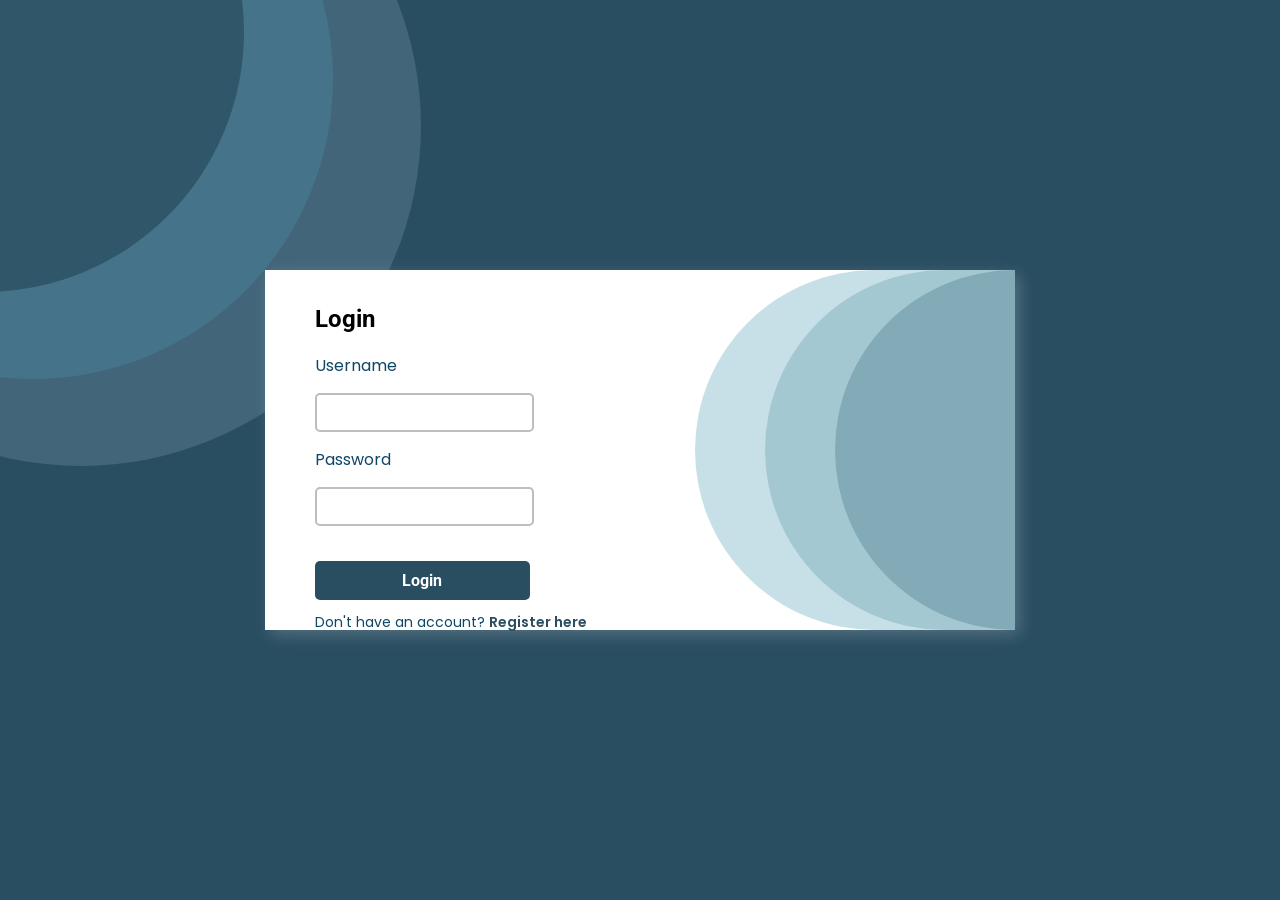
<file: src/main/resources/static/loginPage.html>
<!DOCTYPE html>
<html lang="en">
<head>
    <meta charset="UTF-8">
    <meta name="viewport" content="width=device-width, initial-scale=1.0">
    <title>Login Page</title>
    <link href="https://fonts.googleapis.com/css2?family=Roboto:wght@400;700&family=Poppins:wght@400;600&display=swap" rel="stylesheet">
    
    <style>
        body {
    background-color: #294D61;
    display: flex;
    justify-content: center;
    align-items: center;
    height: 100vh;
    margin: 0;
    position: relative;
    overflow: hidden;
}
.background-circles {
    position: absolute;
    top: -214px;
    left: -259px;
}
.background-circles div {
    position: absolute;
    border-radius: 50%;
}
.circle1 {
    width: 680px; height: 680px;
    background-color: rgba(165, 196, 213, 0.2);
}
.circle2 {
    width: 600px; height: 600px;
    background-color: rgba(70, 122, 146, 0.7);
    left: -8px; top: -7px;
}
.circle3 {
    width: 520px; height: 520px;
    background-color: rgba(27, 58, 75, 0.5);
    left: -17px;
    top: -14px;
}
.register-container {
    background-color: #FFFFFF;
    padding: 50px;
    padding-top: 15px; 
    width: 650px;
    height: 295px;
    border-radius: 0px;
    box-shadow: 5px 5px 15px rgba(255, 255, 255, 0.2);
    position: relative;
    display: flex;
    flex-direction: column;
    align-items: flex-start;
}
.register-container h2 {
    font-family: 'Roboto', sans-serif;
    font-size: 24px;
    font-weight: bold;
    margin-bottom: 20px;
}
.input-container {
    display: flex;
    flex-direction: column;
    gap: 15px;
    width: 100%;
}
label {
    color: #0E4666;
    font-family: 'Poppins', sans-serif;
    font-size: 16px;
}
input {
    width: 30%;
    padding: 10px;
    border: 2px solid #bebcbc;
    border-radius: 5px;
}
.register-Btn {
    width: 33%;
    padding: 10px;
    background-color: #294D61;
    color: white;
    font-family: 'Roboto', sans-serif;
    font-size: 16px;
    font-weight: bold;
    border: none;
    border-radius: 5px;
    cursor: pointer;
    margin-top: 20px;
}
.register-Btn:hover {
    background-color: #1b3a4b;
}
.semicircle-container {
    position: absolute;
    right: 0;
    top: 50%;
    transform: translateY(-50%);
    height: 100%;
    display: flex;
    align-items: center;
    justify-content: flex-end;
}
.semicircle {
    position: absolute;
    background: transparent;
}
.semicircle-1 {
    background-color: rgba(22, 58, 74, 0.47);
    right: 0px;
    width: 180px;
    height: 360px;
    border-radius: 200px 0 0 200px;
}
.semicircle-2 {
    background-color: rgba(61, 119, 139, 0.36);
    right: 0px;
    width: 250px;
    height: 360px;
    border-radius: 220px 0 0 220px;
}
.semicircle-3 {
    background-color: rgba(146, 195, 209, 0.51);
    right: 0px;
    width: 320px;
    height: 360px;
    border-radius: 740px 0 0 740px;
}
.register-link {
    margin-top: 12px;
    font-family: 'Poppins', sans-serif;
    font-size: 14px;
    color: #0E4666;
}
.register-link a {
    color: #294D61;
    font-weight: 600;
    text-decoration: none;
}
.register-link a:hover {
    text-decoration: underline;
}
    </style>
</head>
<body>
    <div class="background-circles">
        <div class="circle1"></div>
        <div class="circle2"></div>
        <div class="circle3"></div>
    </div>
    <div class="register-container">
        <h2>Login</h2>
        <div class="input-container">
            <label for="username">Username</label>
            <input type="text" id="username">
            <label for="password">Password</label>
            <input type="password" id="password">
            <button class="register-Btn" id="loginButton">Login</button>
        </div>

        <div class="register-link">
            Don't have an account? <a href="/userRegistration">Register here</a>
        </div>

        <div id="content"></div>
        <div class="semicircle-container">
            <div class="semicircle semicircle-1"></div>
            <div class="semicircle semicircle-2"></div>
            <div class="semicircle semicircle-3"></div>
        </div>
    </div>
    <script src="js/login.js"></script>
</body>
</html>
</file>
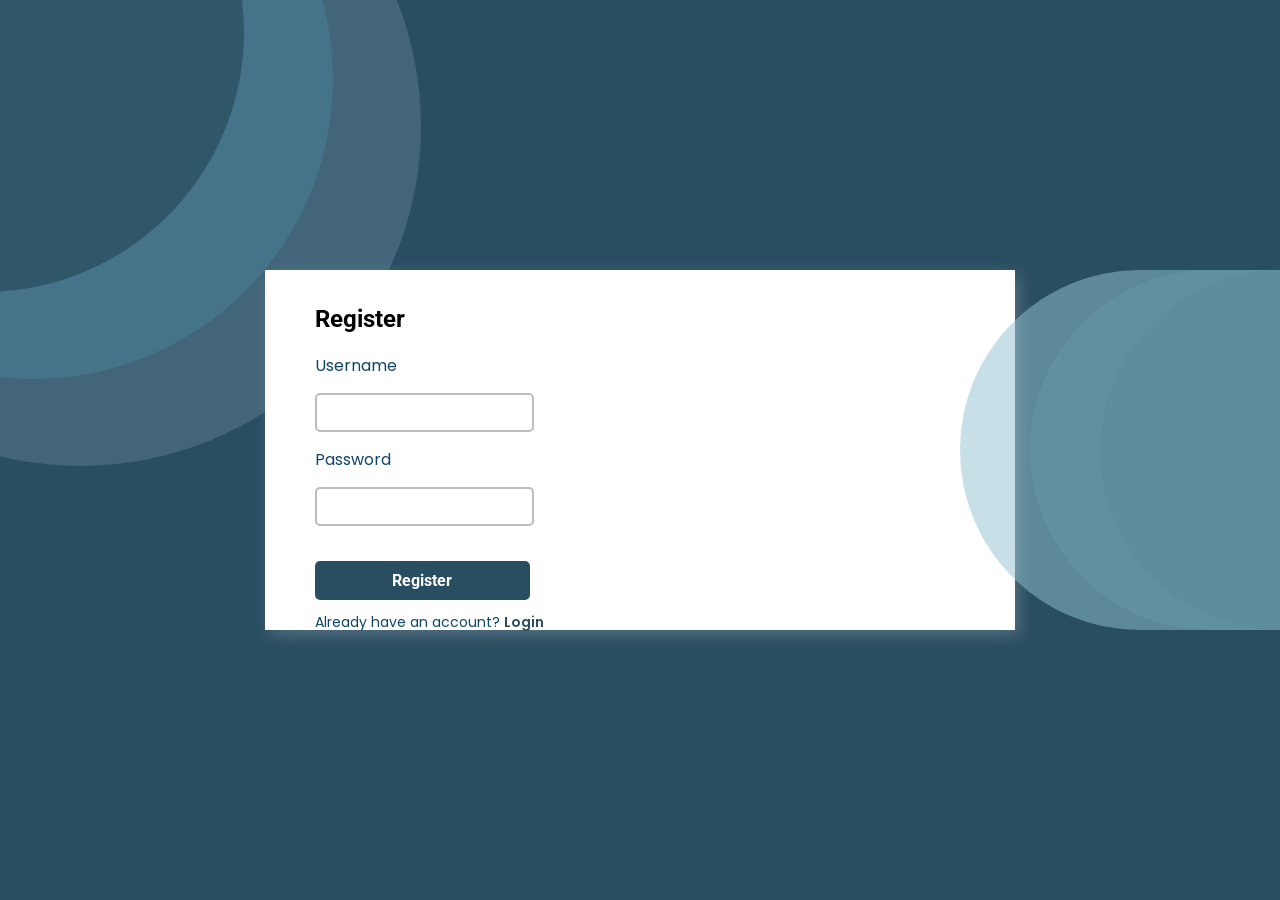
<file: src/main/resources/static/userRegistrationForm.html>
<!DOCTYPE html>
<html lang="en">
<head>
    <meta charset="UTF-8">
    <meta name="viewport" content="width=device-width, initial-scale=1.0">
    <title>Register Page</title>
    <link href="https://fonts.googleapis.com/css2?family=Roboto:wght@400;700&family=Poppins:wght@400;600&display=swap" rel="stylesheet">
    <script src="js/register.js"></script>
    
    <style>
        body {
    background-color: #294D61;
    display: flex;
    justify-content: center;
    align-items: center;
    height: 100vh;
    margin: 0;
    position: relative;
    overflow: hidden;
}
.background-circles {
    position: absolute;
    top: -214px;
    left: -259px;
}
.background-circles div {
    position: absolute;
    border-radius: 50%;
}
.circle1 {
    width: 680px; height: 680px;
    background-color: rgba(165, 196, 213, 0.2);
    
}
.circle2 {
    width: 600px; height: 600px;
    background-color: rgba(70, 122, 146, 0.7);
    left: -8px; top: -7px;
}
.circle3 {
    width: 520px; height: 520px;
    background-color: rgba(27, 58, 75, 0.5);
    left: -17px;
    top: -14px;
}

.register-container {
    background-color: #FFFFFF;
    padding: 50px;
    padding-top: 15px; 
    width: 650px;
    height:295px;
    border-radius: 0px;
    box-shadow: 5px 5px 15px rgba(255, 255, 255, 0.2);
    position: relative;
    display: flex;
    flex-direction: column;
    align-items: flex-start;
    
}
.register-container h2 {
    font-family: 'Roboto', sans-serif;
    font-size: 24px;
    font-weight: bold;
    margin-bottom: 20px;
}
.register-link {
    margin-top: 12px;
    font-family: 'Poppins', sans-serif;
    font-size: 14px;
    color: #0E4666;
}
.register-link a {
    color: #294D61;
    font-weight: 600;
    text-decoration: none;
}
.register-link a:hover {
    text-decoration: underline;
}
.input-container {
    display: flex;
    flex-direction: column;
    gap: 15px;
    width: 100%;
}
label {
    color: #0E4666;
    font-family: 'Poppins', sans-serif;
    font-size: 16px;
}
input {
    width: 30%;
    padding: 10px;
    border: 2px solid #bebcbc;
    border-radius: 5px;
}
.register-Btn {
    width: 33%;
    padding: 10px;
    background-color: #294D61;
    color: white;
    font-family: 'Roboto', sans-serif;
    font-size: 16px;
    font-weight: bold;
    border: none;
    border-radius: 5px;
    cursor: pointer;
    margin-top: 20px;
}
.register-Btn:hover {
    background-color: #1b3a4b;
}
/* Container for the semi-circles */
.semicircle-container {
   position: absolute;
    right: 0;
    top: 50%;
    transform: translateY(-50%);
    height: 100%;
    display: flex;
    align-items: center;
    justify-content: flex-end;
}

/* Base styling for semi-circles */
.semicircle {
    position: absolute;
    background: transparent;
}

/* Innermost Semi-Circle */
.semicircle-1 {
  background-color: rgba(22, 58, 74, 0.47); /* #163A4A with 47% opacity */
 right: 0px;
 width: 180px;
 height: 360px;
 border-radius: 200px 0 0 200px;
}

/* Middle Semi-Circle */
.semicircle-2 {
background-color: rgba(61, 119, 139, 0.36); /* #3D778B with 36% opacity */
right: 0px;
width: 250px;
height: 360px;
border-radius: 220px 0 0 220px;
}

/* Outer Semi-Circle */
.semicircle-3 {
background-color: rgba(146, 195, 209, 0.51); /* #92C3D1 with 51% opacity */
right: 0px;
width: 320px;
height: 360px;
border-radius: 740px 0 0 740px;
}
    </style>
</head>
<body>
    <div class="background-circles">
        <div class="circle1"></div>
        <div class="circle2"></div>
        <div class="circle3"></div>
    </div>
    <div class="register-container">
        <h2>Register</h2>
        <div class="input-container">
            <label for="username">Username</label>
            <input type="text" id="username">
            <label for="password">Password</label>
            <input type="password" id="password">
            <button class="register-Btn" id="registerButton">Register</button>
        </div>

        <div class="register-link">
            Already have an account? <a href="/login">Login</a>
        </div>

        <div id="content"></div>
    </div>
        
    <div class="semicircle-container">
        <div class="semicircle semicircle-1"></div>
        <div class="semicircle semicircle-2"></div>
        <div class="semicircle semicircle-3"></div>
    </div>
  

</body>
</html>
</file>
